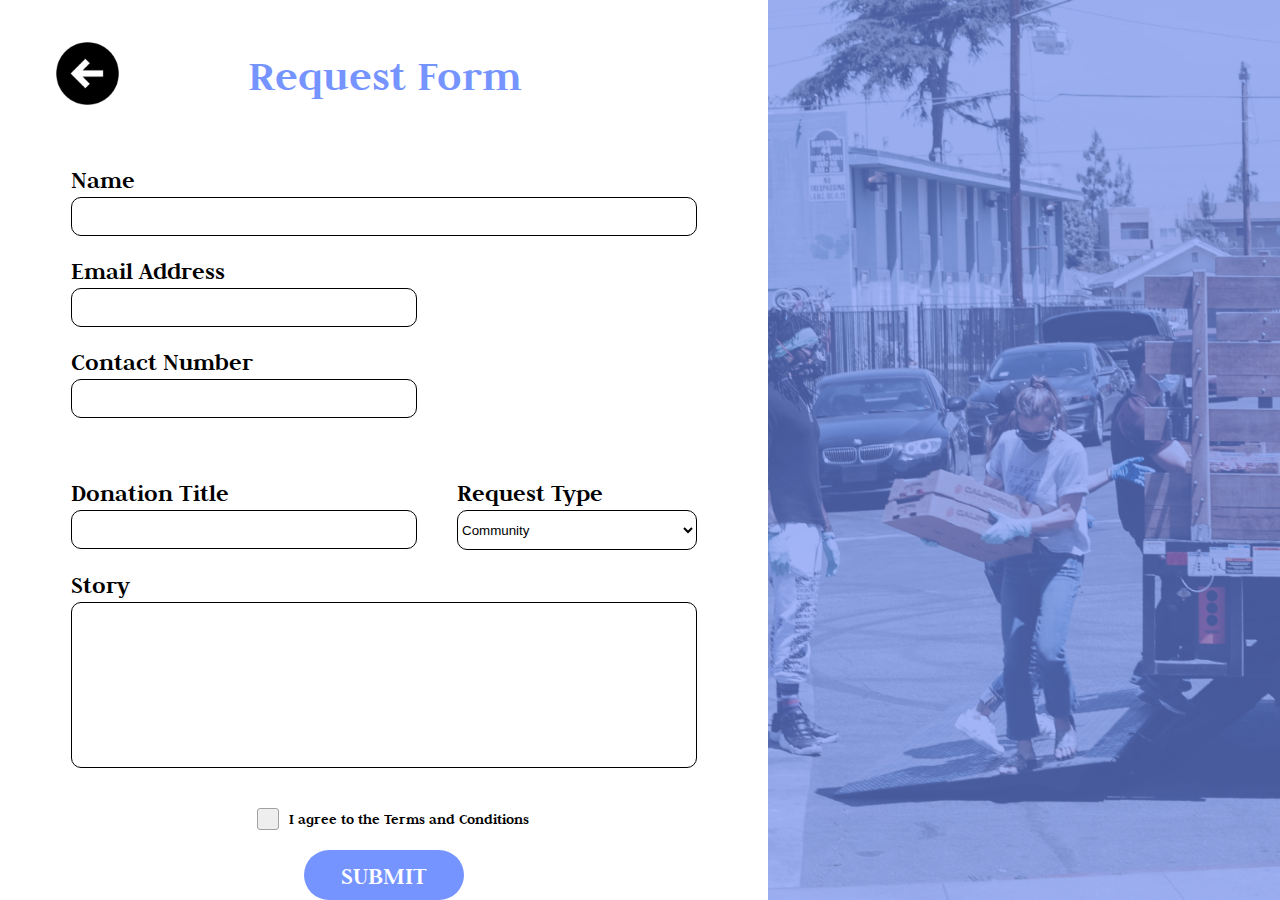
<file: request.html>
<!DOCTYPE html>
<html>
    <head>
        <meta charset="utf-8" />
        <meta name="viewport" content="width=device-width, initial-scale=1" />
        <link rel="preconnect" href="https://fonts.googleapis.com">
        <link rel="preconnect" href="https://fonts.gstatic.com" crossorigin>
        <link href="https://fonts.googleapis.com/css2?family=Judson&display=swap" rel="stylesheet">
        <link href="https://fonts.googleapis.com/css2?family=Roboto&display=swap" rel="stylesheet">
        <link rel="stylesheet" href="request.css">
        <title>Request</title>
        <link rel="icon" type="image/x-icon" href="./assets/Cash in Hand.png">
    </head>

    <body>
        <div class="main-divider">
            <div class="left-div">
                <nav class="request-nav">
                    <div class="goback-button" onclick="window.location.href='index.html'">
                        <img src="./assets/Go Back.png">
                    </div>
                    <div class="request-header">
                        Request Form
                    </div>
                    <div class="invi-div"></div>
                </nav>

                <div class="form-container">
                    <form id="myForm">
                        <div class="name-portion">
                            <label for="fname">Name</label>
                            <input type="text" id="fname" name="fname">
                        </div>  
                        <div class="email-portion">
                            <label for="femail">Email Address</label>
                            <input type="text" id="femail" name="femail">
                        </div>  
                        <div class="contact-portion">
                            <label for="fcontact">Contact Number</label>
                            <input type="text" id="fcontact" name="fcontact">
                        </div>
                        <div class="donation-portion">
                            <div class="donation-portion-title">
                                <label for="ftitle">Donation Title</label>
                                <input type="text" id="ftitle" name="ftitle">
                            </div>
                            <div class="donation-portion-type">
                                <label for="ftype">Request Type</label>
                                <select id="ftype" name="ftype">
                                    <option value="com">Community</option>
                                    <option value="med">Medical</option>
                                    <option value="edu">Education</option>
                                    <option value="bus">Business</option>
                                    <option value="lif">Lifestyle</option>
                                    <option value="tra">Travel</option>
                                    <option value="fam">Family</option>
                                    <option value="per">Personal</option>
                                </select>
                            </div>
                        </div>
                        <div class="story-portion">
                            <label for="fstory">Story</label>
                            <textarea type="text" id="fstory" name="fstory"></textarea>
                        </div>
                        <label class="confirm-portion">
                            <input type="checkbox">
                            <span class="checkmark"></span>
                            I agree to the Terms and Conditions
                        </label>
                        <div class="submit-portion">
                            <div class="submit-button">
                                SUBMIT
                            </div>
                        </div>
                    </form>
                </div>
            </div>
            <div class="right-div">
                <div class="right-div-bgcolor">

                </div>
            </div>
        </div>
    </body>
</html>
</file>
<file: request.css>
html, body {
    margin: 0;
    padding: 0;
    width: 100%;
    height: 100%;
}

.main-divider {
    position: inherit;
    display: flex;
    width: 100%;
    height: 100%;
}

.left-div {
    display: flex;
    width: 60%;
    flex-direction: column;
}

.right-div {
    position: relative;
    width: 40%;
    background-color: #7694FF;
    background-image: url(./assets/joel-muniz-BErJJL_KsjA-unsplash\ 1.png);
    background-size: cover;
    background-repeat: no-repeat;
    background-position: center center;
}

.right-div-bgcolor {
    position: relative;
    height: 100%;
    opacity: 0.6;
    background-color: #7694FF;
}

.request-nav {
    display: flex;
    justify-content: space-between;
    align-items: center;
    height: 100px;
    margin-left: 50px;
    margin-right: 50px;
    margin-top: 25px;
}

.goback-button {
    cursor: pointer;
}

.goback-button img{
    width: 75px;
}

.request-header {
    display: flex;
    justify-self: center;
    align-self: center;
    
    font-family: 'Judson';
    font-style: normal;
    font-weight: 700;
    font-size: 45px;
    text-align: center;
    color: #7694FF;
}

.invi-div {
    width: 75px;
}

.form-container {
    padding-top: 40px;
    display: flex;
    flex-direction: column;

    color: #000;
    font-family: Judson;
    font-size: 25px;
    font-style: normal;
    font-weight: 700;
    line-height: normal;

    justify-content: center;
    align-items: center;
}

#myForm {
    display: flex;
    flex-direction: column;
    gap: 20px;
}

.name-portion, .email-portion, .contact-portion, .donation-portion-title, .donation-portion-type, .story-portion {
    display: flex;
    flex-direction: column;
    gap: 3px;
}

.donation-portion {
    padding-top: 40px;
    display: flex;
    gap: 40px
}

#fname, #femail, #fcontact, #ftitle, #fstory {
    width: 620px;
    height: 35px;
    flex-shrink: 0;

    border-radius: 10px;
    border: 1px solid #000;
    background: #FFF;
}

#femail, #fcontact, #ftitle{
    width: 340px;
}

#ftype {
    width: 240px;
    height: 40px;
    border: 1px solid #000;
    border-radius: 10px;
    background-color: #FFF;
}

#fstory {
    height: 160px;
    resize: none;
}

.confirm-portion {
    margin-top: 20px;
    position: relative;
    display: flex;
    gap: 10px;
    justify-content: center;
    align-items: center;

    color: #000;
    font-family: Judson;
    font-size: 15px;
    font-style: normal;
    font-weight: 700;
    line-height: normal;
    cursor: pointer;
}

input[type="checkbox"] {
    /*-webkit-appearance: none;
    appearance: none;
    margin: 0;*/

    opacity: 0;
    cursor: pointer;
    height: 0;
    width: 0;
}

.checkmark {
    position: relative;
    border-radius: 3px;
    border: 1px solid #a1a1a1;
    height: 20px;
    width: 20px;
    background-color: #eee;
  }

.confirm-portion:hover input ~ .checkmark {
    background-color: #ccc;
}

.confirm-portion input:checked ~ .checkmark {
    background-color: #2196F3;
}


.checkmark:after {
    content: "";
    position: relative;
    display: none;
}
  

.confirm-portion input:checked ~ .checkmark:after {
    display: block;
}
  
.confirm-portion .checkmark:after {
    top: 2px;
    left: 6px;
    width: 5px;
    height: 10px;
    border: solid white;
    border-width: 0px 3px 3px 0px;
    -webkit-transform: rotate(45deg);
    -ms-transform: rotate(45deg);
    transform: rotate(45deg);
}

.submit-portion {
    display: flex;
    justify-content: center;
    align-items: center;
    color: #FFF;
    font-family: Judson;
    font-size: 25px;
    font-style: normal;
    font-weight: 700;
    line-height: normal;
}

.submit-button {
    display: flex;
    justify-content: center;
    align-items: center;
    width: 160px;
    height: 50px;
    border-radius: 30px;
    background: #7694FF;
}
</file>
